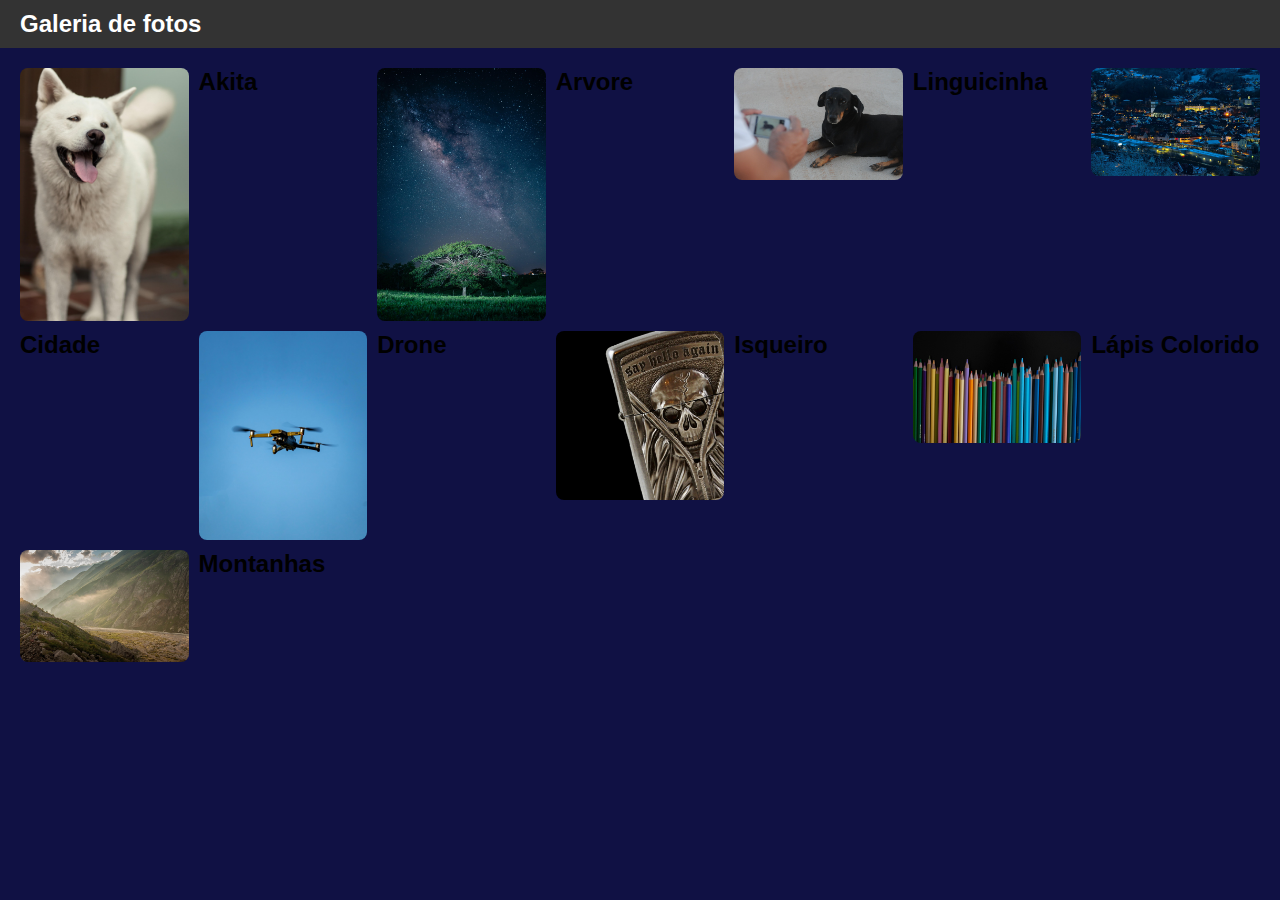
<file: GaleriadeFotos/index.html>
<!DOCTYPE html>
<html lang="pt-BR">
<head>
    <meta charset="UTF-8">
    <meta name="viewport" content="width=device-width, initial-scale=1.0">
    <title>Galeria</title>
    <link rel="stylesheet" href="style.css">
</head>

<body>
    <header>
            <h1>Galeria de fotos</h1>
        <button class="hamburguer" aria-label="Menu">&#9776</button>
        <div class="menu-mobile">
            <ul>
                <li><a href="#akita">Akita</a></li>
                <li><a href="#arvore">Arvore</a></li>
                <li><a href="#cachorro">Cachorro</a></li>
                <li><a href="#cidade">Cidadew</a></li>
                <li><a href="#drone">Drone</a></li>
                <li><a href="#isqueiro">Isqueiro</a></li>
                <li><a href="#lapis">Lápis</a></li>
                <li><a href="#montanhas">Montanhas</a></li>
              </ul>
        </div>
    </header>
        <div class="container">
            <img id="akita" src="./img/akita.jpg" alt="">
            <h2>Akita</h2>
            <img id="arvore" src="./img/arvore.jpg" alt="">
            <h2>Arvore</h2>
            <img id="cachorro" src="./img/cachorro.jpg" alt="">
            <h2>Linguicinha</h2>
            <img id="cidade" src="./img/cidade.jpg" alt="">
            <h2>Cidade</h2>
            <img id="drone" src="./img/drone.jpg" alt="">
            <h2>Drone</h2>
            <img id="isqueiro" src="./img/isqueiro.jpg" alt="">
            <h2>Isqueiro</h2>
            <img id="lapis" src="./img/lapiscolorido.jpg" alt="">
            <h2>Lápis Colorido</h2>
            <img id="montanhas" src="./img/montanhas.jpg" alt="">
            <h2>Montanhas</h2>
        </div>
        <script src="script.js"></script>
</body>
</html>
</file>
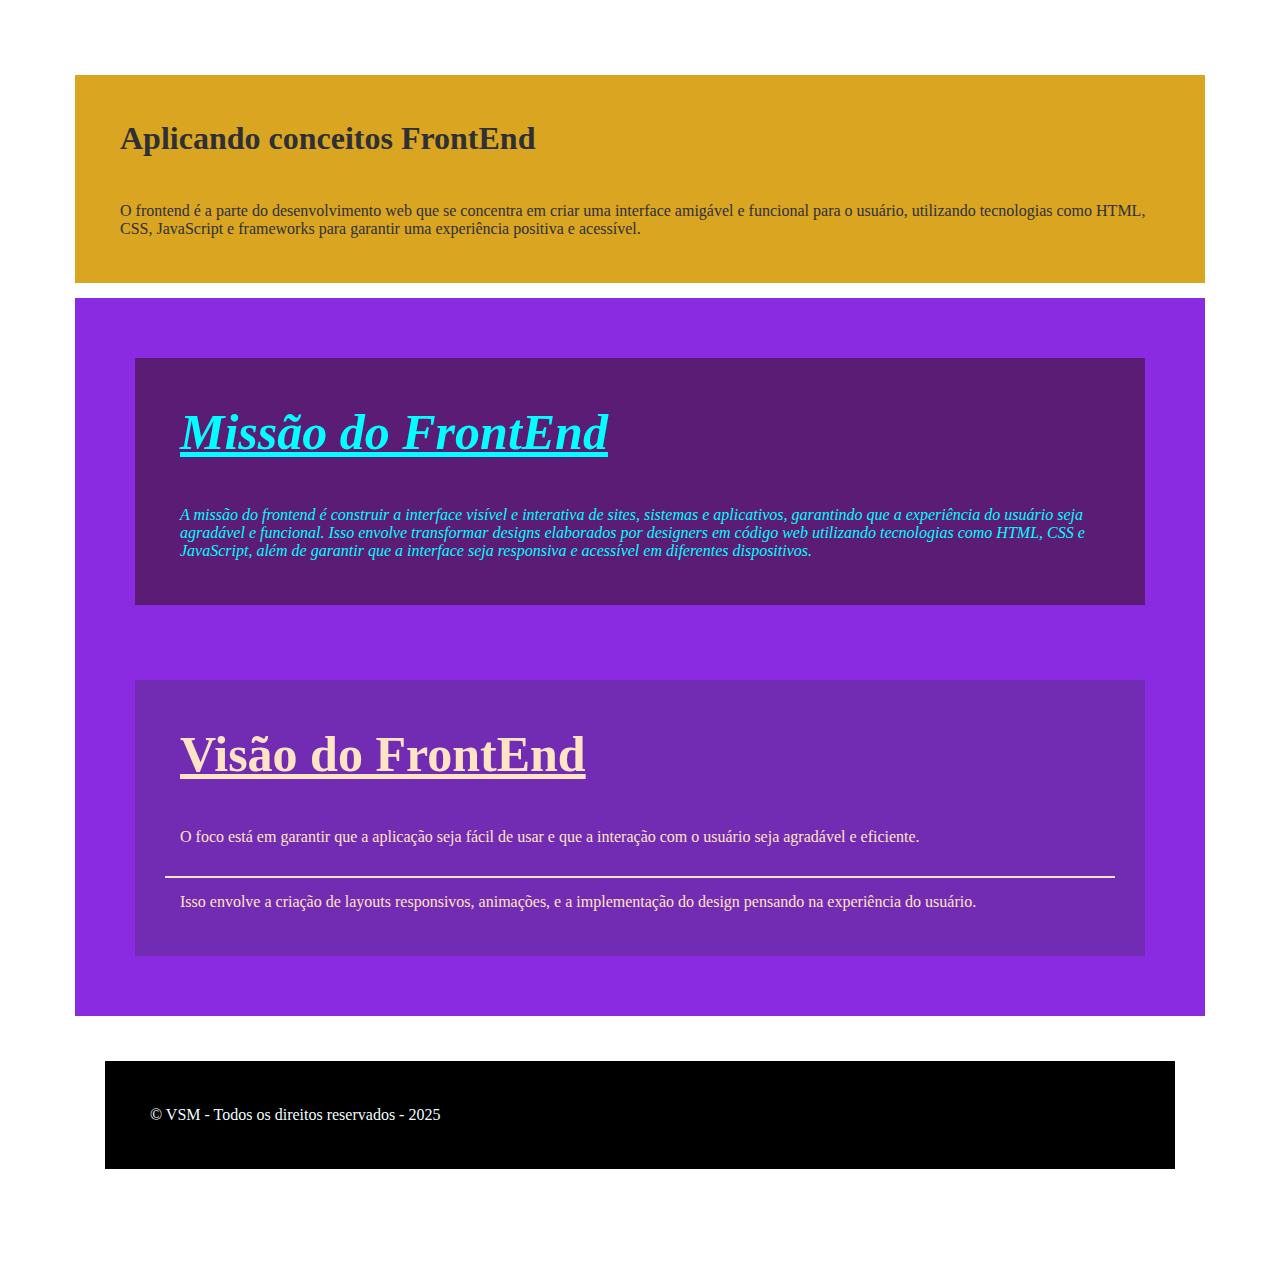
<file: Lista03/index.html>
<!DOCTYPE html>
<html lang="pt-br">
<head>
    <meta charset="UTF-8">
    <meta name="viewport" content="width=device-width, initial-scale=1.0">
    <title>Exercício 03</title>
    <link rel="stylesheet" href="./styles.css">
</head>
<body>
    <header class="head">
        <h1>Aplicando conceitos FrontEnd</h1>
        <p>O frontend é a parte do desenvolvimento web que se concentra em criar uma interface amigável e funcional para o usuário, utilizando tecnologias como HTML, CSS, JavaScript e frameworks para garantir uma experiência positiva e acessível. 
        </p>
    </header>
 <main class="main">
        <section>
            <div class="destaque">
                <h2>Missão do FrontEnd</h2>
                <p>A missão do frontend é construir a interface visível e interativa de sites, sistemas e aplicativos, garantindo que a experiência do usuário seja agradável e funcional. Isso envolve transformar designs elaborados por designers em código web utilizando tecnologias como HTML, CSS e JavaScript, além de garantir que a interface seja responsiva e acessível em diferentes dispositivos. 
                </p>
            </div>
        </section>
        <section>
            <div class="visao">
                <h2>Visão do FrontEnd </h2>
                <p>
                    O foco está em garantir que a aplicação seja fácil de usar e que a interação com o usuário seja agradável e eficiente.
                </p>
                <p id="importante">
                    Isso envolve a criação de layouts responsivos, animações, e a implementação do design pensando na experiência do usuário. 
                </p>
            </div>
        </section>
    </main>
    <footer>
        <div class="footer">
            <p>
                &copy; VSM - Todos os direitos reservados - 2025
            </p>
        </div>
    </footer>
</body>
</html>
</file>
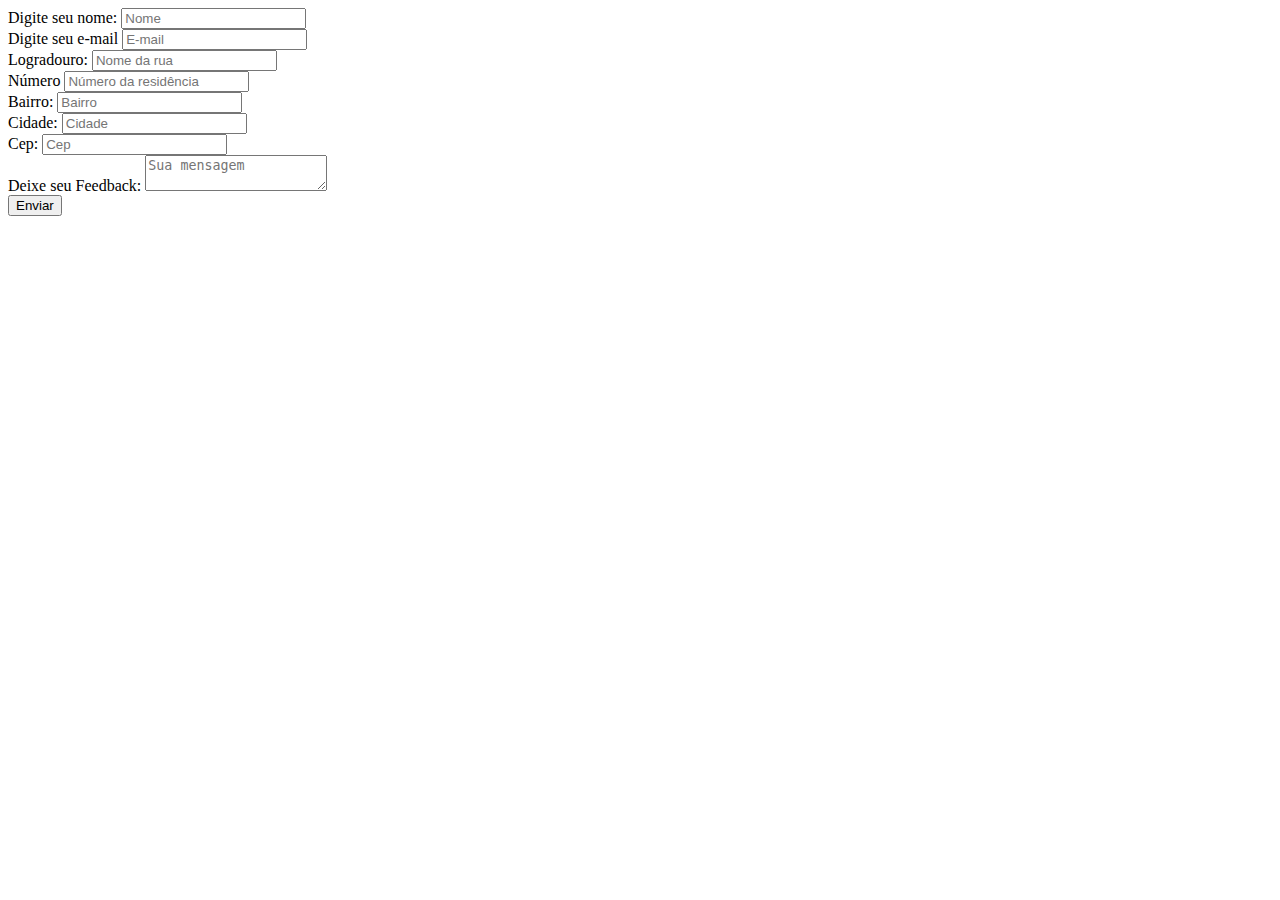
<file: Lista03/feedback.html>
<!DOCTYPE html>
<html lang="en">
<head>
    <meta charset="UTF-8">
    <meta name="viewport" content="width=device-width, initial-scale=1.0">
    <title>Feedback</title>
</head>
<body>
    <form>
        <label>Digite seu nome:
            <input type="text" placeholder="Nome" required/>
        </label>
        <br>
        <label>Digite seu e-mail
            <input type="email" placeholder="E-mail" required />
        </label>
        <br>
        <label>Logradouro:
            <input type="text" placeholder="Nome da rua">
        </label>
        <br>
        <label>Número
            <input type="text" placeholder="Número da residência">
        </label>
        <br>
        <label>Bairro:
            <input type="text" placeholder="Bairro">
        </label>
        <br>
        <label>Cidade:
            <input type="text" placeholder="Cidade">
        </label>
        <br>
        <label>Cep:
            <input type="text" placeholder="Cep" pattern="\d{5}-\d{3}" title="Formato: 12345-678">
        </label>
        <br>
        <label>Deixe seu Feedback:
            <textarea placeholder="Sua mensagem" required></textarea>
        </label>
        <br>
        <button type="submit">Enviar</button>
    </form>
</body>
</html>
</file>
<file: GaleriadeFotos/style.css>
* {
    margin: 0;
    padding: 0;
    box-sizing: border-box;
    font-family: 'Roboto', sans-serif;
}

body {
    background-color: #101144;
}

header {
    display: flex;
    justify-content: space-between;
    align-items: center;
    background: #333;
    color: #fff;
    padding: 10px 20px;
}

h1 {
    font-size: 1.5rem;
}


.hamburguer {
    display: none;
    font-size: 24px;
    background: none;
    border: none;
    color: #fff;
    cursor: pointer;
}

.menu-mobile {
    display: none;
    background: #444;
}

.menu-mobile ul {
    list-style: none;
    padding: 10px;
}

.menu-mobile a {
    display: block;
    color: #fff;
    text-decoration: none;
    padding: 8px 0;
    border-bottom: 1px solid #555;
}

.menu-mobile a {
    display: block;
    color: #fff;
    text-decoration: none;
    padding: 8px 0;
    border-bottom: 1px solid #555;
}

.container {
    display: grid;
    grid-template-columns: repeat(auto-fit, minmax(150px, 1fr));
    gap: 10px;
    padding: 20px;
}

.container img {
    width: 100%;
    border-radius: 8px;
}

@media (max-width: 992px) {
    .container {
        grid-template-columns: repeat(3, 1fr);
        /* Tablet: 3 colunas */
    }
}

@media (max-width: 768px) {
    .container {
        grid-template-columns: repeat(2, 1fr);
        /* Mobile: 2 colunas */
    }
}

@media (max-width: 600px) {
    .menu-desktop {
        display: none;
    }

    .hamburguer {
        display: block;
    }
}

@media (max-width: 480px) {
    .galeria {
        grid-template-columns: 1fr;
        /* Muito pequeno: 1 coluna */
    }
}
</file>
<file: Lista03/styles.css>
* {
    margin: 15px;
    padding: 15px;
    
    
}
.head {
    background-color: goldenrod;
    color: rgb(46, 48, 53);
}

.main {
    background-color: blueviolet;
    color: aqua;
}

.destaque {
    font-style: italic;
    background-color: rgb(91, 28, 117);
}

.visao {
    background-color: rgb(114, 44, 180);
    color: bisque;
}

.footer {
    background-color: black;
    color: azure;
}

#importante {
    border-top: 2px solid;
}
h2 {
    font-size: 50px;
    text-decoration: underline;
}
</file>
